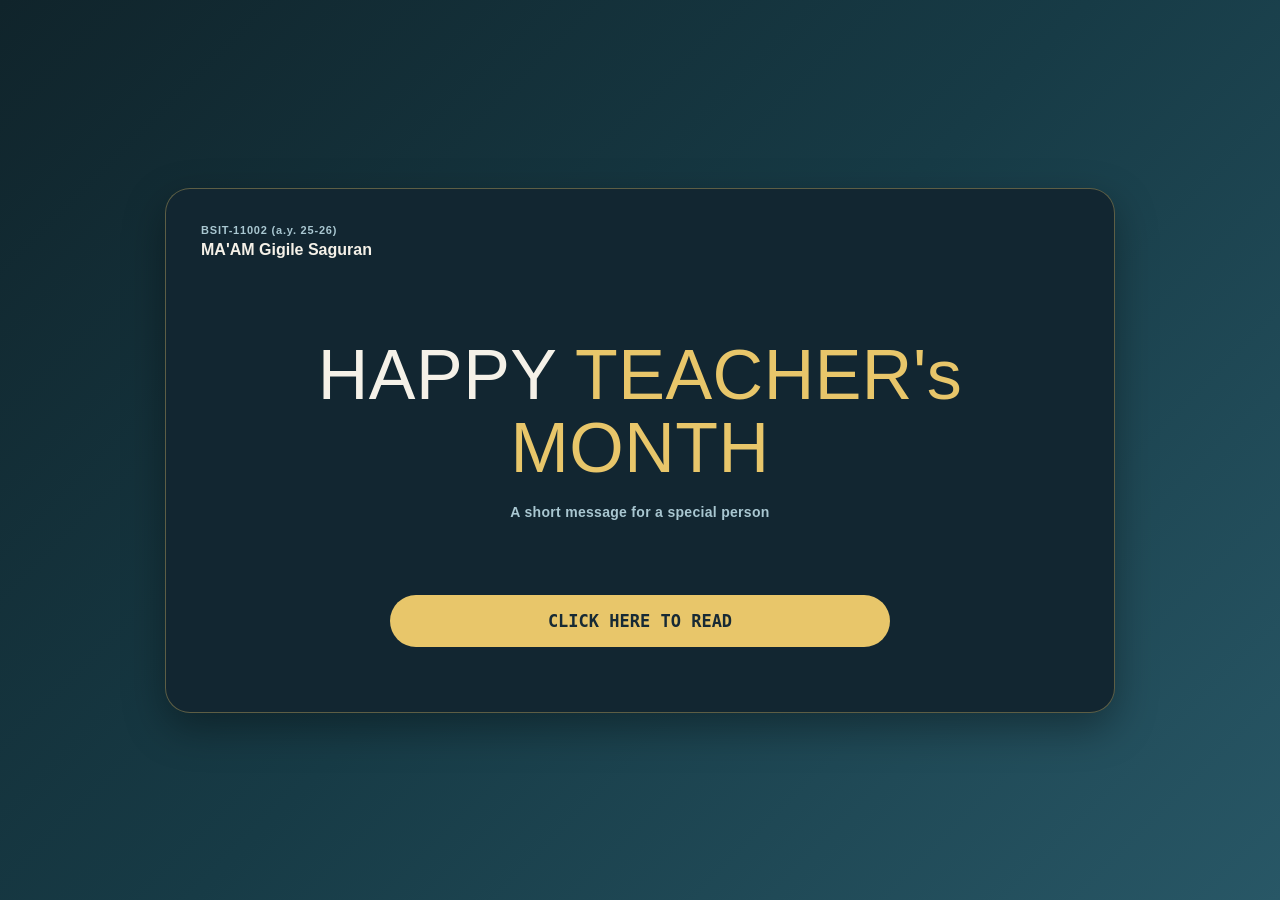
<file: index.html>
<!DOCTYPE html>
<html lang="en">
<head>
    <meta charset="UTF-8">
    <meta name="viewport" content="width=device-width, initial-scale=1.0">
    <title>HAPPY TEACHER's MONTH BEAUTIFUL</title>
    <link rel="icon" type="image/png" href="Logo.png">
    <link rel="stylesheet" href="style.css">
</head>
<body>

    <div class="boxStart">
        <p id="sec">BSIT-11002 (a.y. 25-26)</p>
        <p id="startname">MA'AM Gigile Saguran </p>
        

        <div class="startup">
            <p id="title">HAPPY <span>TEACHER's MONTH</span></p>
            <p id="shortM">A short message for a special person</p>

            <a href="message.html">CLICK HERE TO READ</a>
        
        </div>
    </div>
    
</body>
</html>
</file>
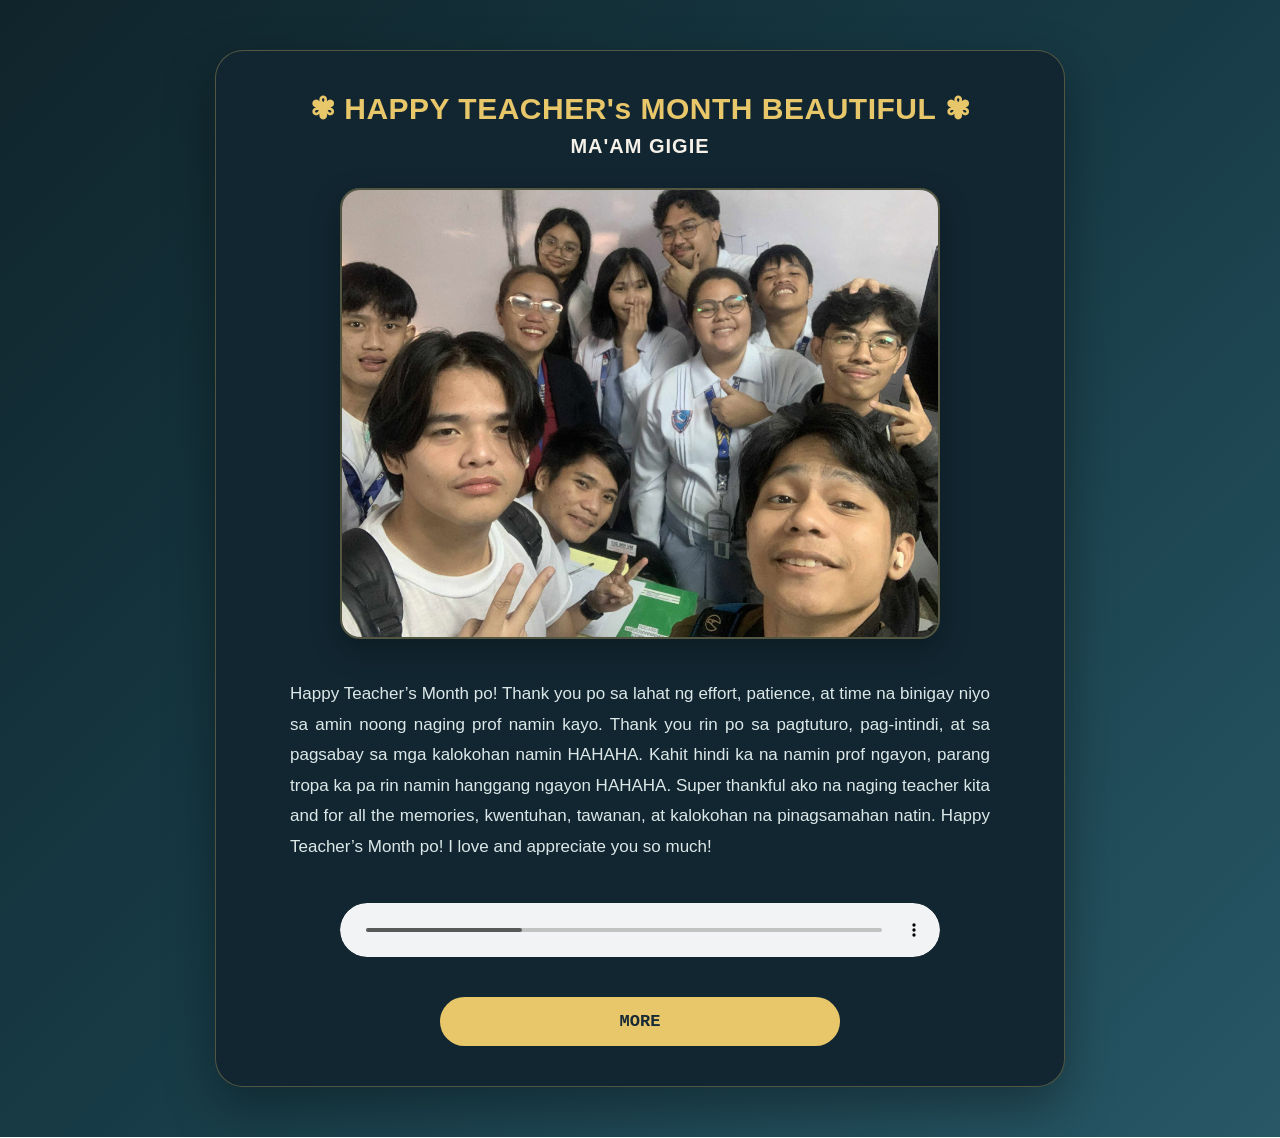
<file: message.html>
<!doctype html>
<html lang="en">
  <head>
    <meta charset="UTF-8" />
    <meta name="viewport" content="width=device-width, initial-scale=1.0" />
    <title>HAPPY TEACHER's MONTH BEAUTIFUL</title>
    <link rel="icon" type="image/png" href="Logo.png" />
    <link rel="stylesheet" href="message.css" />
  </head>
  <body>
    <div class="box">
      <p id="happy">✾ HAPPY TEACHER's MONTH BEAUTIFUL ✾</p>
      <p id="name">MA'AM GIGIE</p>

      <img src="pic3.jpg" alt="picture" />

      <p id="message">
        Happy Teacher’s Month po! Thank you po sa lahat ng effort, patience, at
        time na binigay niyo sa amin noong naging prof namin kayo. Thank you rin
        po sa pagtuturo, pag-intindi, at sa pagsabay sa mga kalokohan namin
        HAHAHA. Kahit hindi ka na namin prof ngayon, parang tropa ka pa rin
        namin hanggang ngayon HAHAHA. Super thankful ako na naging teacher kita
        and for all the memories, kwentuhan, tawanan, at kalokohan na
        pinagsamahan natin. Happy Teacher’s Month po! I love and appreciate you
        so much!
      </p>

      <audio controls autoplay>
        <source src="Salamat.mp3" type="audio/mpeg" />
      </audio>


      <div class="boxSpecial">
        <a href="more.html">MORE</a>
      </div>
    </div>
  </body>
</html>
</file>
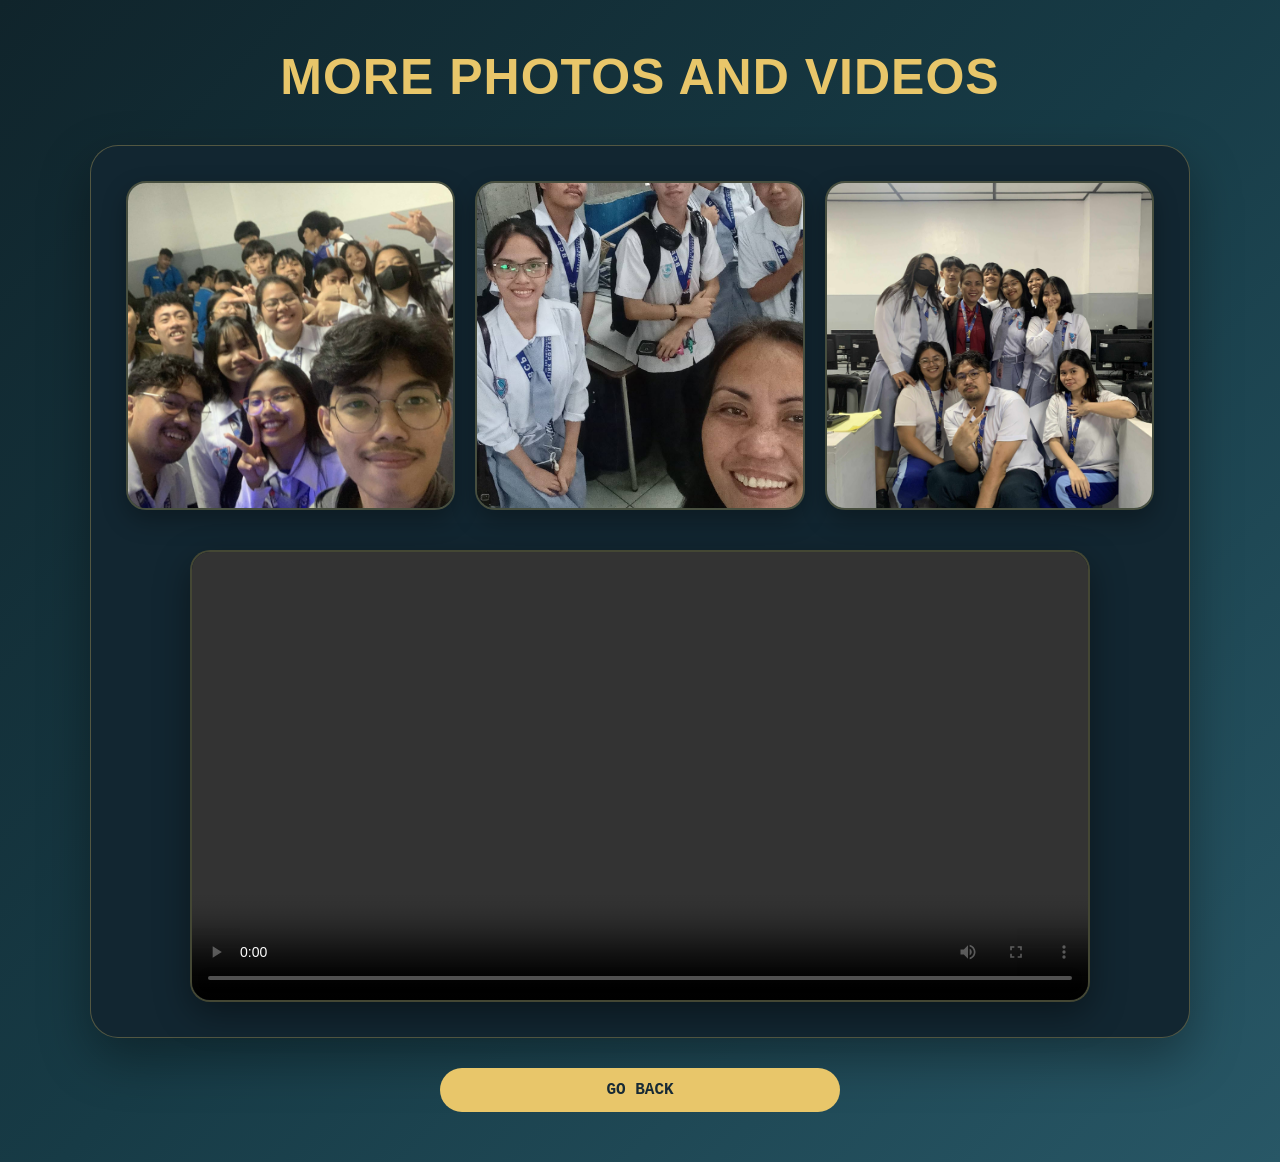
<file: more.html>
<!DOCTYPE html>
<html lang="en">
<head>
    <meta charset="UTF-8">
    <meta name="viewport" content="width=device-width, initial-scale=1.0">
    <title>HAPPY TEACHER's MONTH BEAUTIFUL</title>
    <link rel="icon" type="image/png" href="Logo.png">
    <link rel="stylesheet" href="more.css">
</head>
<body>
    <p id="more">MORE PHOTOS AND VIDEOS</p>
    <div class="boxStart">
        <div class="pic">
            <img src="pic1.jpg" alt="">
            <img src="pic2.jpg" alt="">
            <img src="pic4.jpeg" alt="">
        </div>

        <div class="video">
    <video controls autoplay>
        <source src="ngarap.mp4" type="video/mp4">
        so saddd... hindi sya supported
    </video>
</div>

    </div>
    <a href="message.html">GO BACK</a>
</body>
</html>
</file>
<file: style.css>
* {
    box-sizing: border-box;
}

html,
body {
    margin: 0;
    padding: 0;
    width: 100%;
    min-height: 100%;
}

body {
    background: linear-gradient(135deg, #10242B, #173B46, #285766);
    color: #F5F1E8;
    font-family: Arial, Helvetica, sans-serif;

    min-height: 100vh;
    min-height: 100dvh;

    display: flex;
    justify-content: center;
    align-items: center;

    padding: clamp(15px, 4vw, 50px);
}

.boxStart {
    background: #122631;

    width: 100%;
    max-width: 900px;

    padding: clamp(18px, 3vw, 35px);

    border-radius: clamp(16px, 2.5vw, 25px);

    border: 1px solid rgba(232, 198, 106, 0.35);

    box-shadow:
        0 15px 40px rgba(0, 0, 0, 0.35);

    transition: 0.2s ease;
}

#sec {
    margin: 0;

    font-size: clamp(8px, 1.2vw, 11px);

    font-weight: bold;
    letter-spacing: 0.8px;

    color: #A9C7D1;
}

#startname {
    margin: 5px 0 0;

    font-size: clamp(12px, 1.7vw, 16px);

    font-weight: bold;

    color: #F5F1E8;
}

.startup {
    width: 100%;

    text-align: center;

    padding:
        clamp(45px, 8vw, 90px)
        clamp(5px, 3vw, 30px)
        clamp(15px, 3vw, 30px);
}

#title {
    margin: 0;

    font-family:
        'Franklin Gothic Medium',
        'Arial Narrow',
        Arial,
        sans-serif;

    font-size: clamp(34px, 7vw, 70px);

    line-height: 1.05;

    text-align: center;

    color: #F5F1E8;

    letter-spacing: 0.5px;
}

#title span {
    color: #E8C66A;
}

#shortM {
    margin-top: clamp(12px, 2vw, 18px);

    margin-bottom: clamp(40px, 7vw, 75px);

    font-size: clamp(9px, 1.5vw, 14px);

    font-weight: bold;

    color: #A9C7D1;

    letter-spacing: 0.3px;
}

.boxStart a {
    display: block;

    width: 100%;
    max-width: 500px;

    margin: 0 auto;

    padding: clamp(11px, 1.8vw, 16px);

    border-radius: 50px;

    background: #E8C66A;
    color: #172A35;

    text-decoration: none;

    text-align: center;

    font-family: monospace;
    font-size: clamp(11px, 1.8vw, 17px);

    font-weight: bold;

    transition: 0.2s ease;
}

.boxStart a:hover {
    background: #F5D98A;

    box-shadow:
        0 8px 25px rgba(232, 198, 106, 0.25);

    transform: translateY(-2px);
}

/* BOX HOVER */
.boxStart:hover {
    box-shadow:
        0 0 10px rgba(232, 198, 106, 0.15),
        0 15px 50px rgba(0, 0, 0, 0.4);
}


@media (max-width: 480px) {

    body {
        padding: 12px;
    }

    .boxStart {
        padding: 16px;

        border-radius: 18px;
    }

    .startup {
        padding-top: 45px;
        padding-bottom: 20px;
    }

    #title {
        font-size: clamp(32px, 10.5vw, 48px);
    }

    #shortM {
        margin-top: 12px;
        margin-bottom: 42px;
    }

    .boxStart a {
        padding: 12px 10px;
    }
}


@media (max-width: 360px) {

    body {
        padding: 8px;
    }

    .boxStart {
        padding: 14px;
    }

    .startup {
        padding-top: 40px;
    }

    #title {
        font-size: 31px;
    }

    #shortM {
        font-size: 9px;
        margin-bottom: 35px;
    }

    .boxStart a {
        font-size: 10px;
        padding: 11px 8px;
    }
}


@media (min-width: 481px) and (max-width: 900px) {

    .boxStart {
        width: 90%;
    }

    .startup {
        padding-top: 65px;
    }
}

@media (min-width: 1200px) {

    .boxStart {
        max-width: 950px;
    }

    .startup {
        padding-top: 80px;
    }
}
</file>
<file: message.css>
* {
    box-sizing: border-box;
}

html,
body {
    margin: 0;
    padding: 0;
    width: 100%;
    min-height: 100%;
}

body {
    background: linear-gradient(
        135deg,
        #10242B,
        #173B46,
        #285766
    );

    color: #F5F1E8;

    font-family: Arial, Helvetica, sans-serif;

    min-height: 100vh;
    min-height: 100dvh;

    display: flex;
    justify-content: center;
    align-items: center;

    padding: clamp(15px, 4vw, 50px);
}

.box {
    width: 100%;
    max-width: 850px;

    background: #122631;

    padding: clamp(20px, 4vw, 40px);

    border-radius: clamp(18px, 3vw, 28px);

    border: 1px solid rgba(232, 198, 106, 0.3);

    box-shadow:
        0 20px 50px rgba(0, 0, 0, 0.35);
}

#happy {
    margin: 0 0 8px;

    text-align: center;

    font-size: clamp(18px, 3vw, 30px);

    font-weight: bold;

    line-height: 1.2;

    color: #E8C66A;

    letter-spacing: 0.5px;
}

#name {
    margin: 0 0 clamp(20px, 3vw, 30px);

    text-align: center;

    font-size: clamp(14px, 2vw, 20px);

    font-weight: bold;

    color: #F5F1E8;

    letter-spacing: 1px;
}

.box img {
    display: block;

    width: 100%;
    max-width: 600px;

    height: auto;

    margin: 0 auto;

    border-radius: clamp(12px, 2vw, 20px);

    border: 2px solid rgba(232, 198, 106, 0.3);

    box-shadow:
        0 10px 30px rgba(0, 0, 0, 0.3);
}

#message {
    width: 100%;

    max-width: 700px;

    margin: clamp(25px, 4vw, 40px) auto;

    font-size: clamp(13px, 1.7vw, 17px);

    line-height: 1.8;

    text-align: justify;

    color: #DCE8E8;
}

audio {
    display: block;

    width: 100%;

    max-width: 600px;

    margin: clamp(20px, 3vw, 30px) auto;

    border-radius: 30px;
}

.boxSpecial {
    width: 100%;

    margin-top: clamp(25px, 4vw, 40px);

    display: flex;

    justify-content: center;
}

.boxSpecial a {
    display: block;

    width: 100%;
    max-width: 400px;

    padding: clamp(11px, 2vw, 15px);

    background: #E8C66A;

    color: #172A35;

    text-align: center;

    text-decoration: none;

    font-family: monospace;

    font-size: clamp(13px, 1.8vw, 17px);

    font-weight: bold;

    border-radius: 50px;

    transition: 0.2s ease;
}


.boxSpecial a:hover {
    background: #F5D98A;

    color: #172A35;

    box-shadow:
        0 8px 25px rgba(232, 198, 106, 0.25);

    transform: translateY(-2px);
}


@media (max-width: 768px) {

    body {
        padding: 20px 15px;
    }

    .box {
        padding: 25px 20px;
    }

    #message {
        text-align: left;
        line-height: 1.7;
    }
}

@media (max-width: 480px) {

    body {
        padding: 12px;
    }

    .box {
        padding: 20px 16px;

        border-radius: 18px;
    }

    #happy {
        font-size: 17px;
    }

    #name {
        font-size: 14px;
        margin-bottom: 20px;
    }

    .box img {
        border-radius: 14px;
    }

    #message {
        font-size: 13px;

        line-height: 1.7;

        margin-top: 25px;
        margin-bottom: 25px;
    }

    audio {
        width: 100%;
    }

    .boxSpecial a {
        font-size: 13px;
        padding: 12px;
    }
}

@media (max-width: 360px) {

    body {
        padding: 8px;
    }

    .box {
        padding: 18px 13px;
    }

    #happy {
        font-size: 15px;
    }

    #name {
        font-size: 13px;
    }

    #message {
        font-size: 12px;
        line-height: 1.6;
    }

    .boxSpecial a {
        font-size: 12px;
    }
}
</file>
<file: more.css>
* {
    box-sizing: border-box;
}

html,
body {
    margin: 0;
    padding: 0;
    width: 100%;
    min-height: 100%;
}

body {
    background: linear-gradient(
        135deg,
        #10242B,
        #173B46,
        #285766
    );

    color: #F5F1E8;

    font-family: Arial, Helvetica, sans-serif;

    min-height: 100vh;
    min-height: 100dvh;

    padding: clamp(20px, 4vw, 50px);
}


/* =========================
   TITLE
   ========================= */

#more {
    margin: 0 auto clamp(25px, 4vw, 40px);

    text-align: center;

    font-family:
        'Franklin Gothic Medium',
        'Arial Narrow',
        Arial,
        sans-serif;

    font-size: clamp(25px, 5vw, 50px);

    font-weight: bold;

    color: #E8C66A;

    letter-spacing: 1px;

    line-height: 1.1;
}


/* =========================
   MAIN GALLERY BOX
   ========================= */

.boxStart {
    width: 100%;
    max-width: 1100px;

    margin: 0 auto;

    padding: clamp(18px, 3vw, 35px);

    background: #122631;

    border-radius: clamp(18px, 3vw, 28px);

    border: 1px solid rgba(232, 198, 106, 0.3);

    box-shadow:
        0 20px 50px rgba(0, 0, 0, 0.35);
}


/* =========================
   PHOTO GALLERY
   ========================= */

.pic {
    width: 100%;

    display: grid;

    grid-template-columns: repeat(3, 1fr);

    gap: clamp(10px, 2vw, 20px);

    margin-bottom: clamp(25px, 4vw, 40px);
}


/* =========================
   PHOTOS
   ========================= */

.pic img {
    display: block;

    width: 100%;

    aspect-ratio: 1 / 1;

    object-fit: cover;

    border-radius: clamp(12px, 2vw, 20px);

    border: 2px solid rgba(232, 198, 106, 0.25);

    box-shadow:
        0 10px 25px rgba(0, 0, 0, 0.3);

    transition: 0.2s ease;
}


/* PHOTO HOVER */

.pic img:hover {
    transform: translateY(-4px);

    border-color: rgba(232, 198, 106, 0.7);

    box-shadow:
        0 12px 30px rgba(0, 0, 0, 0.45);
}


/* =========================
   VIDEO
   ========================= */

.video {
    width: 100%;

    display: flex;

    justify-content: center;

    align-items: center;
}


/* VIDEO PLAYER */

.video video {
    display: block;

    width: 100%;

    max-width: 900px;

    height: auto;

    border-radius: clamp(12px, 2vw, 20px);

    border: 2px solid rgba(232, 198, 106, 0.25);

    background-color: #0D1C22;

    box-shadow:
        0 12px 35px rgba(0, 0, 0, 0.4);
}


/* =========================
   TABLET
   ========================= */

@media (max-width: 768px) {

    body {
        padding: 20px 15px;
    }

    #more {
        font-size: clamp(24px, 6vw, 38px);
    }

    .boxStart {
        padding: 20px;
    }

    .pic {
        gap: 12px;
    }
}


/* =========================
   MOBILE
   ========================= */

@media (max-width: 480px) {

    body {
        padding: 12px;
    }

    #more {
        font-size: 25px;

        margin-bottom: 22px;
    }

    .boxStart {
        padding: 14px;

        border-radius: 18px;
    }

    .pic {
        grid-template-columns: 1fr 1fr;

        gap: 10px;

        margin-bottom: 25px;
    }

    .pic img {
        border-radius: 12px;
    }

    .video video {
        border-radius: 12px;
    }
}


/* =========================
   VERY SMALL PHONES
   ========================= */

@media (max-width: 360px) {

    body {
        padding: 8px;
    }

    #more {
        font-size: 21px;
    }

    .boxStart {
        padding: 11px;
    }

    .pic {
        gap: 8px;
    }

    .pic img {
        border-radius: 10px;
    }
}

a {
    display: block;
    width: 100%;
    max-width: 400px;
    margin: 30px auto 0;
    padding: 13px 20px;

    background-color: #E8C66A;
    color: #172A35;

    text-align: center;
    text-decoration: none;

    font-family: monospace;
    font-size: clamp(12px, 1.8vw, 16px);
    font-weight: bold;

    border-radius: 50px;

    transition: 0.2s ease;
}

a:hover {
    background-color: #F5D98A;
    color: #172A35;

    box-shadow:
        0 8px 25px rgba(232, 198, 106, 0.25);

    transform: translateY(-2px);
}
</file>
